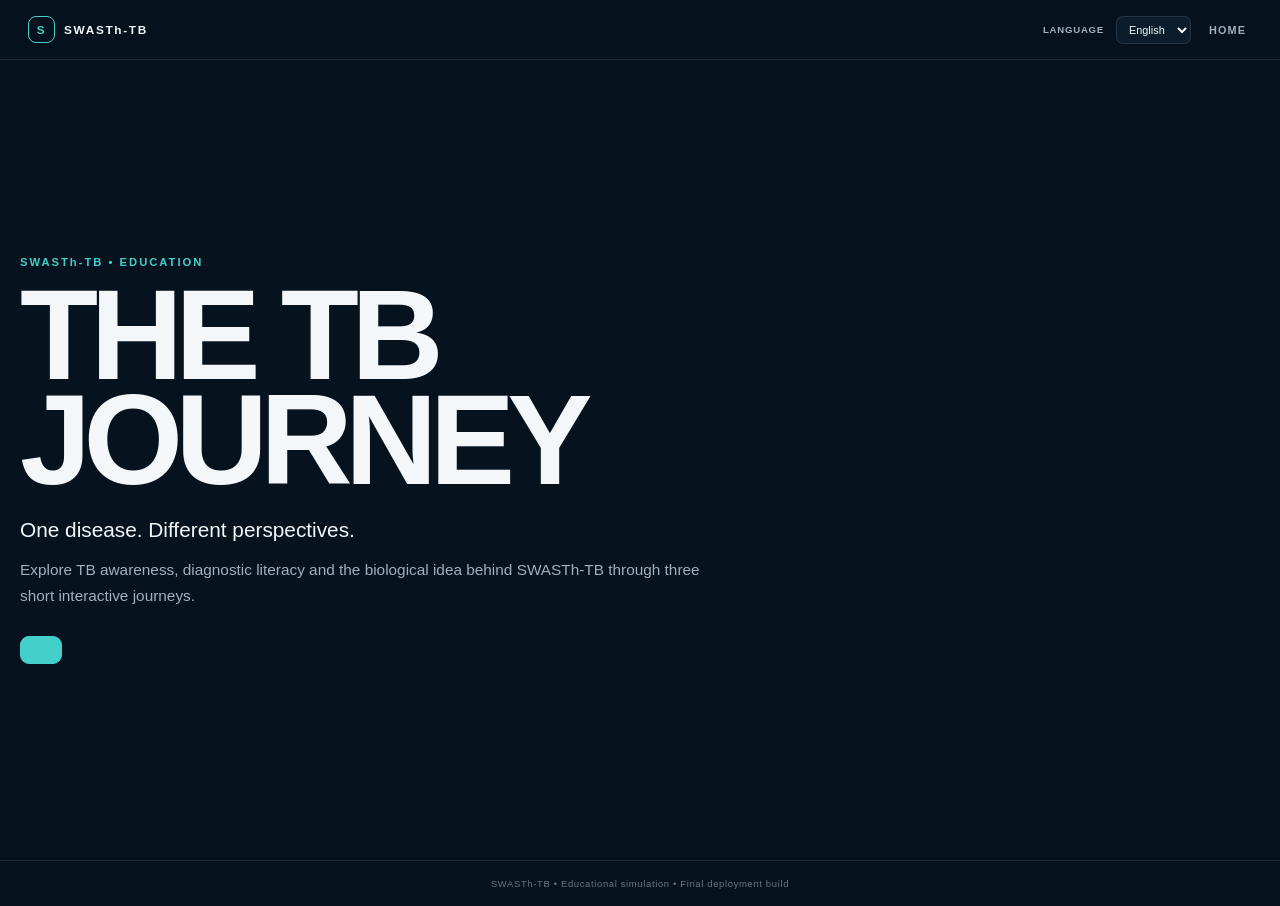
<file: index.html>
<!doctype html>
<html lang="en">
<head>
<meta charset="utf-8">
<meta name="viewport" content="width=device-width,initial-scale=1">
<meta name="description" content="The TB Journey — an educational simulation by SWASTh-TB.">
<meta name="theme-color" content="#06121d">
<link rel="manifest" href="manifest.webmanifest">
<title>The TB Journey | SWASTh-TB</title>
<link rel="stylesheet" href="css/style.css">
</head>
<body>
<div id="app">
<header>
  <div class="brand"><span class="mark">S</span> SWASTh-TB</div>
  <div class="header-actions">
    <label class="lang-label" for="language">LANGUAGE</label>
    <select id="language" aria-label="Language">
      <option value="en">English</option>
      <option value="hi">हिन्दी</option>
      <option value="mr">मराठी</option>
      <option value="gu">ગુજરાતી</option>
    </select>
    <button class="home-btn" id="homeBtn">HOME</button>
  </div>
</header>

<main>
<section id="home" class="screen active">
<div class="hero">
<p class="eyebrow" data-i18n="eyebrow"></p>
<h1 data-i18n="title"></h1>
<p class="tagline" data-i18n="tagline"></p>
<p class="hero-copy" data-i18n="homeText"></p>
<div class="actions">
<button class="primary" id="startBtn"></button>
<button class="ghost" id="aboutBtn"></button>
</div>
</div>
</section>

<section id="about" class="screen">
<div class="page">
<button class="back" id="aboutBack"></button>
<p class="eyebrow" data-i18n="aboutEyebrow"></p>
<h2 data-i18n="aboutTitle"></h2>
<div class="cards">
<article><b data-i18n="a1h"></b><p data-i18n="a1p"></p></article>
<article><b data-i18n="a2h"></b><p data-i18n="a2p"></p></article>
<article><b data-i18n="a3h"></b><p data-i18n="a3p"></p></article>
</div>
<div class="note" data-i18n="disclaimer"></div>
</div>
</section>

<section id="roles" class="screen">
<div class="page wide">
<button class="back" id="rolesBack"></button>
<p class="eyebrow" data-i18n="rolesEyebrow"></p>
<h2 data-i18n="rolesTitle"></h2>
<p class="muted" data-i18n="rolesSub"></p>
<div class="role-grid">
<button class="role" data-role="patient"><span>01</span><strong data-i18n="patient"></strong><p data-i18n="patientDesc"></p><em data-i18n="enter"></em></button>
<button class="role" data-role="worker"><span>02</span><strong data-i18n="worker"></strong><p data-i18n="workerDesc"></p><em data-i18n="enter"></em></button>
<button class="role" data-role="community"><span>03</span><strong data-i18n="community"></strong><p data-i18n="communityDesc"></p><em data-i18n="enter"></em></button>
</div>
<div class="status"><span id="count">0</span> / 3 <span data-i18n="completed"></span></div>
<button class="biology-btn" id="biologyBtn"></button>
</div>
</section>

<section id="journey" class="screen">
<div class="page journey-page">
<div class="journey-head">
<button class="back" id="journeyBack"></button>
<span id="roleLabel"></span><span id="sceneLabel"></span>
</div>
<div class="progress"><div id="progress"></div></div>
<div class="journey-grid">
<aside>
<div class="role-symbol" id="roleSymbol"></div>
<b id="sideRole"></b><p id="sideDescription"></p>
<p class="hint" data-i18n="choiceHint"></p>
</aside>
<div>
<p class="eyebrow" id="tag"></p>
<h2 id="sceneTitle"></h2>
<div id="sceneText" class="story"></div>
<div id="choices" class="choices"></div>
<div id="feedback" class="feedback hidden">
<b data-i18n="why"></b><p id="feedbackText"></p>
<button class="continue" id="continue"></button>
</div>
</div>
</div>
</div>
</section>

<section id="biology" class="screen">
<div class="page wide">
<button class="back" id="bioBack"></button>
<p class="eyebrow" data-i18n="bioEyebrow"></p>
<h2 data-i18n="bioTitle"></h2>
<p class="muted" data-i18n="bioSub"></p>
<div class="bio-chain" id="bioChain"></div>
<div class="bio-card" id="bioCard">
<p class="eyebrow" id="bioType"></p>
<h3 id="bioName"></h3>
<p id="bioText"></p>
<button class="primary" id="bioNext"></button>
</div>
<div class="bio-end hidden" id="bioEnd">
<div class="blue"></div>
<p class="eyebrow" data-i18n="readout"></p>
<h3>BLUE</h3>
<p data-i18n="blueText"></p>
<p class="formula">PstS-1 → C8Nb → TAZ / signalling → LacZ → X-gal → <b>BLUE</b></p>
<div class="note" data-i18n="validationNote"></div>
</div>
</div>
</section>

</main>

<footer data-i18n="footer"></footer>
</div>
<script src="languages/content.js"></script>
<script src="js/game.js"></script>
</body>
</html>
</file>
<file: css/style.css>
*{box-sizing:border-box}
:root{--bg:#06121d;--panel:#0b1d2c;--panel2:#10283a;--text:#f4f7fa;--muted:#9fb1bf;--accent:#43d0ca;--blue:#177fe5;--line:rgba(255,255,255,.11)}
html,body{margin:0;min-height:100%;font-family:Arial,Helvetica,sans-serif;background:var(--bg);color:var(--text)}body{min-height:100vh}button,input,textarea,select{font:inherit}
#app{min-height:100vh;display:flex;flex-direction:column}main{flex:1}.screen{display:none;min-height:calc(100vh - 100px);padding:34px 20px;align-items:center}.screen.active{display:flex}
header{height:60px;padding:0 28px;display:flex;align-items:center;justify-content:space-between;border-bottom:1px solid var(--line);position:sticky;top:0;background:rgba(6,18,29,.96);z-index:10}.brand{font-size:.74rem;font-weight:900;letter-spacing:.14em;display:flex;gap:9px;align-items:center}.mark{width:27px;height:27px;border:1px solid var(--accent);border-radius:8px;display:grid;place-items:center;color:var(--accent)}.header-actions{display:flex;align-items:center;gap:12px}.lang-label{font-size:.6rem;color:var(--muted);font-weight:900;letter-spacing:.08em}.header-actions select{background:var(--panel);color:var(--text);border:1px solid var(--line);border-radius:7px;padding:6px 8px;font-size:.68rem}.home-btn,.back,.ghost{border:0;background:none;color:var(--muted);cursor:pointer;font-size:.68rem;font-weight:900;letter-spacing:.1em}.home-btn:hover,.back:hover,.ghost:hover{color:var(--accent)}
.hero{width:min(850px,100%);text-align:left}.eyebrow{margin:0 0 15px;color:var(--accent);font-size:.7rem;font-weight:900;letter-spacing:.18em}.hero h1{margin:0;font-size:clamp(4rem,11vw,8rem);line-height:.82;letter-spacing:-.06em}.hero h1 span{color:var(--accent)}.tagline{font-size:1.3rem;margin:25px 0 9px}.hero-copy,.muted{color:var(--muted);line-height:1.7;font-size:.96rem}.hero-copy{max-width:700px}.actions{display:flex;gap:20px;align-items:center;margin-top:27px}.primary{border:1px solid var(--accent);background:var(--accent);color:#05151a;padding:13px 20px;border-radius:9px;font-size:.72rem;font-weight:900;letter-spacing:.1em;cursor:pointer}.primary:hover{transform:translateY(-2px)}
.page{width:min(900px,100%)}.wide{width:min(1080px,100%)}.narrow{width:min(650px,100%)}.page>.back{margin-bottom:34px}h2{font-size:clamp(2.3rem,5vw,4rem);line-height:.94;letter-spacing:-.045em;margin:0 0 20px}h3{font-size:2.3rem;margin:0 0 15px}
.cards{display:grid;grid-template-columns:repeat(3,1fr);gap:14px}.cards article,.role{background:var(--panel);border:1px solid var(--line);border-radius:14px;padding:21px}.cards b{color:var(--accent);font-size:.67rem;letter-spacing:.1em}.cards p{color:var(--muted);font-size:.87rem;line-height:1.6}.note{padding:14px 16px;margin:22px 0;border-left:3px solid var(--accent);background:rgba(67,208,202,.1);color:#d8e6eb;line-height:1.6;font-size:.87rem}
.role-grid{display:grid;grid-template-columns:repeat(3,1fr);gap:15px;margin-top:27px}.role{min-height:260px;color:var(--text);text-align:left;cursor:pointer;display:flex;flex-direction:column;transition:.18s}.role:hover{transform:translateY(-5px);background:var(--panel2);border-color:rgba(67,208,202,.6)}.role>span{font-size:.64rem;color:var(--muted)}.role strong{margin-top:22px;font-size:.9rem;letter-spacing:.08em}.role p{color:var(--muted);font-size:.88rem;line-height:1.55}.role em{margin-top:auto;color:var(--accent);font-style:normal;font-size:.67rem;font-weight:900;letter-spacing:.1em}.status{text-align:center;margin:24px 0 12px;color:var(--muted);font-size:.72rem}.status span:first-child{color:var(--accent);font-weight:900}.biology-btn{display:block;margin:auto;border:0;background:none;color:var(--accent);cursor:pointer;font-size:.69rem;font-weight:900;letter-spacing:.1em}
.journey-page{width:min(1050px,100%)}.journey-head{display:grid;grid-template-columns:1fr auto auto;gap:15px;align-items:center;color:var(--muted);font-size:.67rem;font-weight:900;letter-spacing:.1em}.progress{height:4px;background:rgba(255,255,255,.07);margin:10px 0 27px}.progress div{height:100%;background:var(--accent);width:10%;transition:.25s}.journey-grid{display:grid;grid-template-columns:215px 1fr;gap:45px}.journey-grid aside{border-right:1px solid var(--line);padding-right:30px}.role-symbol{width:48px;height:48px;border:1px solid var(--accent);border-radius:13px;display:grid;place-items:center;color:var(--accent);font-weight:900}.journey-grid aside>b{display:block;margin-top:14px;font-size:.7rem;letter-spacing:.1em}.journey-grid aside p{color:var(--muted);font-size:.77rem;line-height:1.6}.hint{margin-top:25px}.story p{color:var(--muted);line-height:1.7;font-size:.97rem;margin:0 0 10px}.choices{display:grid;gap:10px;margin-top:23px}.choice{padding:16px 17px;background:var(--panel);border:1px solid var(--line);border-radius:11px;color:var(--text);text-align:left;cursor:pointer;font-size:.9rem;line-height:1.5}.choice:hover{background:var(--panel2);border-color:rgba(67,208,202,.6)}.choice:disabled{opacity:.55}.feedback{margin-top:13px;padding:17px;background:var(--panel2);border:1px solid var(--line);border-radius:12px}.feedback>b{color:var(--accent);font-size:.67rem;letter-spacing:.12em}.feedback p{color:#dbe5e9;line-height:1.65;font-size:.88rem}.continue{border:1px solid var(--accent);background:none;color:var(--accent);padding:10px 15px;border-radius:8px;font-size:.7rem;font-weight:900;letter-spacing:.09em;cursor:pointer}.hidden{display:none!important}
.bio-chain{display:grid;grid-template-columns:repeat(6,1fr);gap:7px;margin:25px 0 15px}.bio-node{padding:12px 7px;text-align:center;border:1px solid var(--line);border-radius:9px;background:var(--panel);opacity:.35}.bio-node.active{opacity:1;border-color:var(--accent);background:var(--panel2)}.bio-node.done{opacity:.7}.bio-node b{display:block;font-size:.75rem}.bio-node small{display:block;color:var(--muted);font-size:.58rem;margin-top:4px}.bio-card,.bio-end{padding:27px;background:var(--panel);border:1px solid var(--line);border-radius:15px}.bio-card p,.bio-end>p:not(.eyebrow){color:var(--muted);line-height:1.7;font-size:.96rem;max-width:800px}.bio-end{text-align:center;margin-top:15px}.blue{width:75px;height:75px;border-radius:50%;background:#177fe5;box-shadow:0 0 40px rgba(23,127,229,.35);margin:0 auto 18px}.bio-end h3{font-size:3.6rem;color:#2589e8}.formula{margin:22px auto!important;padding:12px;border:1px solid var(--line);border-radius:9px;background:var(--panel2);color:#dce8ec!important}
.eval{width:min(760px,100%)}.eval form{margin-top:24px}.q{padding:19px 0;border-top:1px solid var(--line)}.q>b{display:block;font-size:.88rem;line-height:1.5;margin-bottom:12px}.scale{display:flex;gap:13px;flex-wrap:wrap}.scale label,.option{color:var(--muted);font-size:.84rem;line-height:1.5}.scale input,.option input{accent-color:var(--accent)}.option{display:block;padding:8px 0}textarea,select{width:100%;background:var(--panel);border:1px solid var(--line);border-radius:9px;color:var(--text);padding:12px;font-size:.86rem}textarea{resize:vertical}textarea::placeholder{color:#6f808c}.submitted{text-align:center;margin-top:30px}.submitted h3{font-size:2rem}.submitted p{color:var(--muted);line-height:1.7;font-size:.88rem}
footer{text-align:center;padding:17px;border-top:1px solid var(--line);color:#667985;font-size:.59rem;letter-spacing:.07em}
@media(max-width:850px){.cards,.role-grid{grid-template-columns:1fr}.journey-grid{grid-template-columns:1fr;gap:22px}.journey-grid aside{border-right:0;border-bottom:1px solid var(--line);padding:0 0 18px}.bio-chain{grid-template-columns:repeat(3,1fr)}}@media(max-width:600px){header{padding:0 15px}.lang-label{display:none}.screen{padding:25px 15px}.hero h1{font-size:4.3rem}.actions{flex-direction:column;align-items:flex-start}.bio-chain{grid-template-columns:repeat(2,1fr)}.journey-head{grid-template-columns:1fr auto}.journey-head .back{grid-column:1/-1}}
</file>
